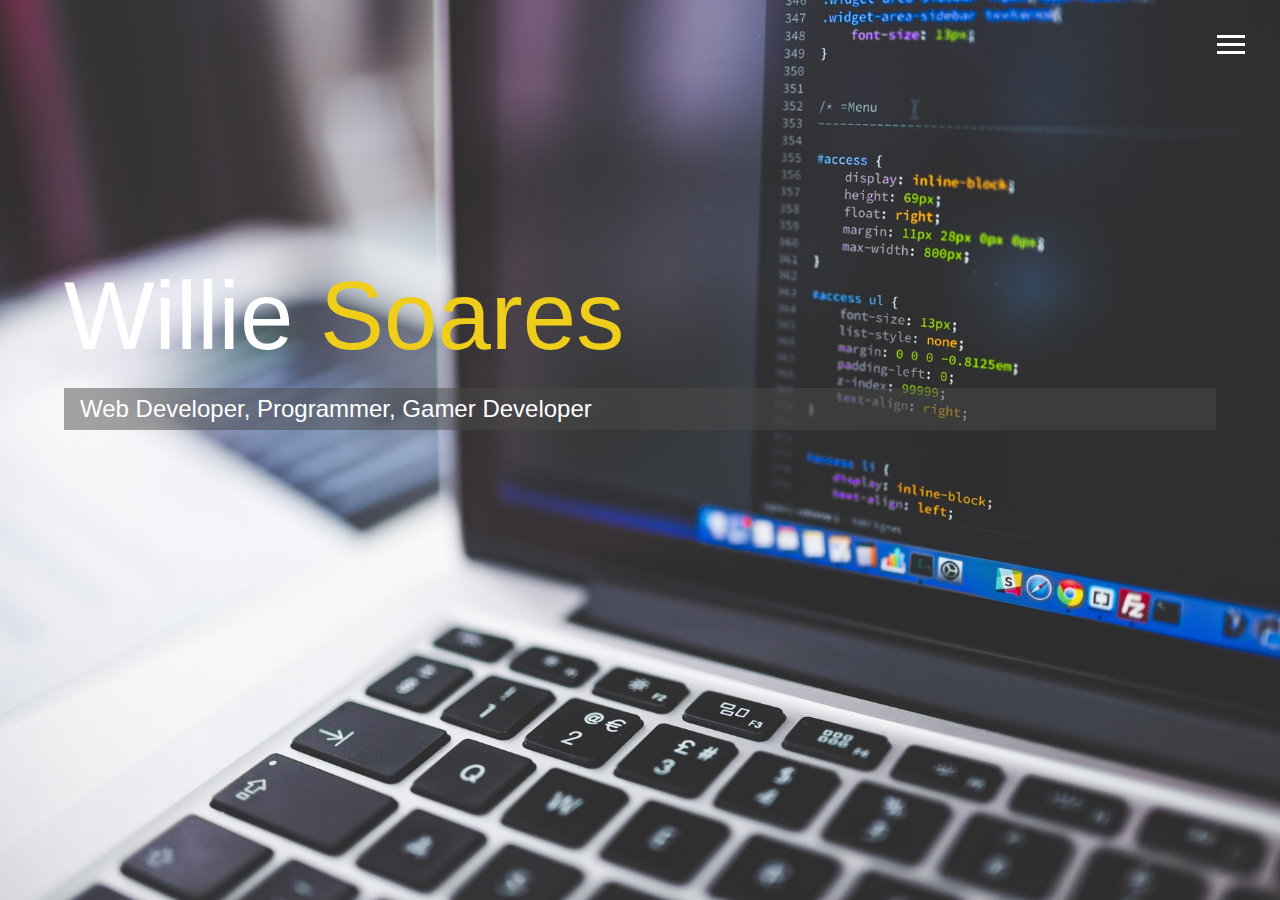
<file: index.html>
<!DOCTYPE html>
<html lang="pt-br">

<head>
  <meta charset="UTF-8">
  <meta name="viewport" content="width=device-width, initial-scale=1.0">
  <meta http-equiv="X-UA-Compatible" content="ie=edge">
  <link rel="stylesheet" href="https://use.fontawesome.com/releases/v5.2.0/css/all.css" integrity="sha384-hWVjflwFxL6sNzntih27bfxkr27PmbbK/iSvJ+a4+0owXq79v+lsFkW54bOGbiDQ"
    crossorigin="anonymous">

  <link rel="stylesheet" href="css/main.css">
  <title>Olá! Seja Bem Vindo ao meu Portfolio!</title>
</head>

<body id="bg-img">
  <header>
    <div class="menu-btn">
      <div class="btn-line"></div>
      <div class="btn-line"></div>
      <div class="btn-line"></div>
    </div>

    <nav class="menu">
      <div class="menu-branding">
        <div class="portrait"></div>
      </div>
      <ul class="menu-nav">
        <li class="nav-item current">
          <a href="index.html" class="nav-link">
            Início
          </a>
        </li>
        <li class="nav-item">
          <a href="about.html" class="nav-link">
            Sobre Mim
          </a>
        </li>
        <li class="nav-item">
          <a href="work.html" class="nav-link">
            Meu Portfolio
          </a>
        </li>
        <li class="nav-item">
          <a href="contact.html" class="nav-link">
            Como Me Contatar
          </a>
        </li>
      </ul>
    </nav>
  </header>

  <main id="home">
    <h1 class="lg-heading">
      Willie
      <span class="text-secondary">Soares</span>
    </h1>
    <h2 class="sm-heading">
      Web Developer, Programmer, Gamer Developer
    </h2>
    <div class="icons">
      <a href="#!">
        <i class="fab fa-twitter fa-2x"></i>
      </a>
      <a href="https://www.facebook.com/Willie.Soares.Lima/">
        <i class="fab fa-facebook fa-2x"></i>
      </a>
      <a href="https://www.linkedin.com/in/williesoares/">
        <i class="fab fa-linkedin fa-2x"></i>
      </a>
      <a href="https://github.com/WillieSoares21">
        <i class="fab fa-github fa-2x"></i>
      </a>
    </div>
  </main>

  <script src="js/main.js"></script>
</body>

</html>
</file>
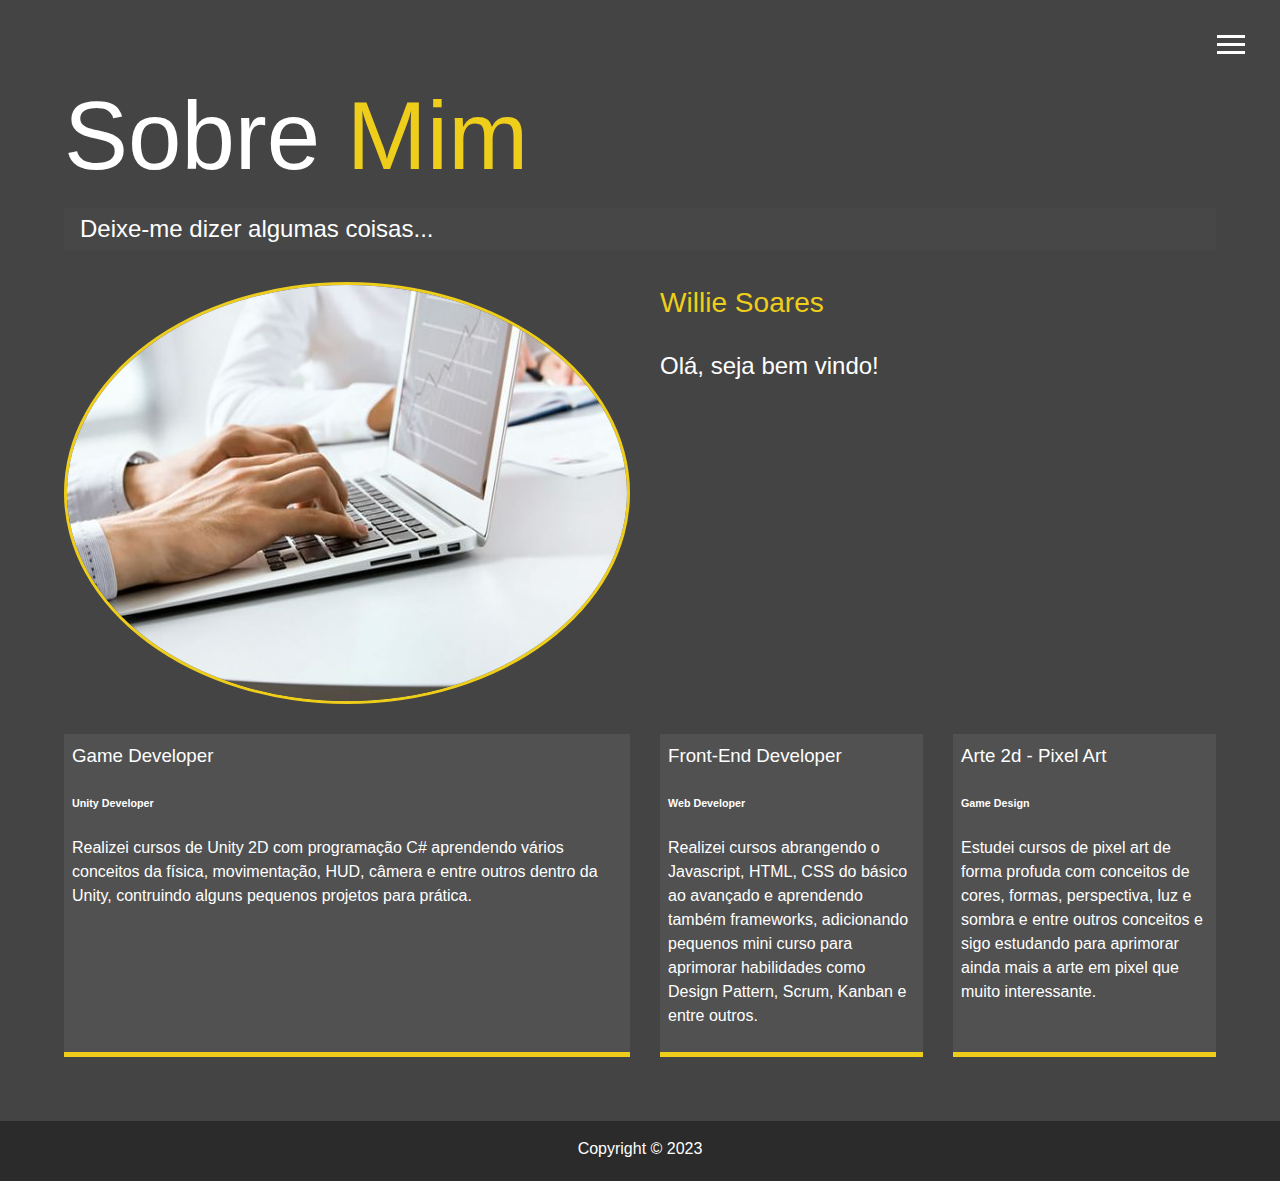
<file: about.html>
<!DOCTYPE html>
<html lang="pt-br">

<head>
  <meta charset="UTF-8">
  <meta name="viewport" content="width=device-width, initial-scale=1.0">
  <meta http-equiv="X-UA-Compatible" content="ie=edge">
  <link rel="stylesheet" href="https://use.fontawesome.com/releases/v5.2.0/css/all.css" integrity="sha384-hWVjflwFxL6sNzntih27bfxkr27PmbbK/iSvJ+a4+0owXq79v+lsFkW54bOGbiDQ"
    crossorigin="anonymous">

  <link rel="stylesheet" href="css/main.css">
  <title>Sobre Mim</title>
</head>

<body>
  <header>
    <div class="menu-btn">
      <div class="btn-line"></div>
      <div class="btn-line"></div>
      <div class="btn-line"></div>
    </div>

    <nav class="menu">
      <div class="menu-branding">
        <div class="portrait"></div>
      </div>
      <ul class="menu-nav">
        <li class="nav-item">
          <a href="index.html" class="nav-link">
            Início
          </a>
        </li>
        <li class="nav-item current">
          <a href="about.html" class="nav-link">
            Sobre Mim
          </a>
        </li>
        <li class="nav-item">
          <a href="work.html" class="nav-link">
            Meus Portfolios
          </a>
        </li>
        <li class="nav-item">
          <a href="contact.html" class="nav-link">
            Como Me Contatar
          </a>
        </li>
      </ul>
    </nav>
  </header>

  <main id="about">
    <h1 class="lg-heading">
      Sobre
      <span class="text-secondary">Mim</span>
    </h1>
    <h2 class="sm-heading">
      Deixe-me dizer algumas coisas...
    </h2>
    <div class="about-info">
      <img src="img/portrait.jpg" alt="Willie Soares" class="bio-image">

      <div class="bio">
        <h3 class="text-secondary">Willie Soares</h3>
        <p>Olá, seja bem vindo!</p>
      </div>

      <div class="job job-1">
        <h3>Game Developer</h3>
        <h6>Unity Developer</h6>
        <p>Realizei cursos de Unity 2D com programação C# aprendendo vários conceitos da física, movimentação, HUD, câmera e entre outros dentro da Unity, contruindo alguns pequenos projetos para prática.</p>
      </div>

      <div class="job job-2">
        <h3>Front-End Developer</h3>
        <h6>Web Developer</h6>
        <p>Realizei cursos abrangendo o Javascript, HTML, CSS do básico ao avançado e aprendendo também frameworks, adicionando pequenos mini curso para aprimorar habilidades como Design Pattern, Scrum, Kanban e entre outros.</p>
      </div>

      <div class="job job-3">
        <h3>Arte 2d - Pixel Art</h3>
        <h6>Game Design</h6>
        <p>Estudei cursos de pixel art de forma profuda com conceitos de cores, formas, perspectiva, luz e sombra e entre outros conceitos e sigo estudando para aprimorar ainda mais a arte em pixel que muito interessante.</p>
      </div>
    </div>
  </main>

  <footer id="main-footer">
    Copyright &copy; 2023
  </footer>

  <script src="js/main.js"></script>
</body>

</html>
</file>
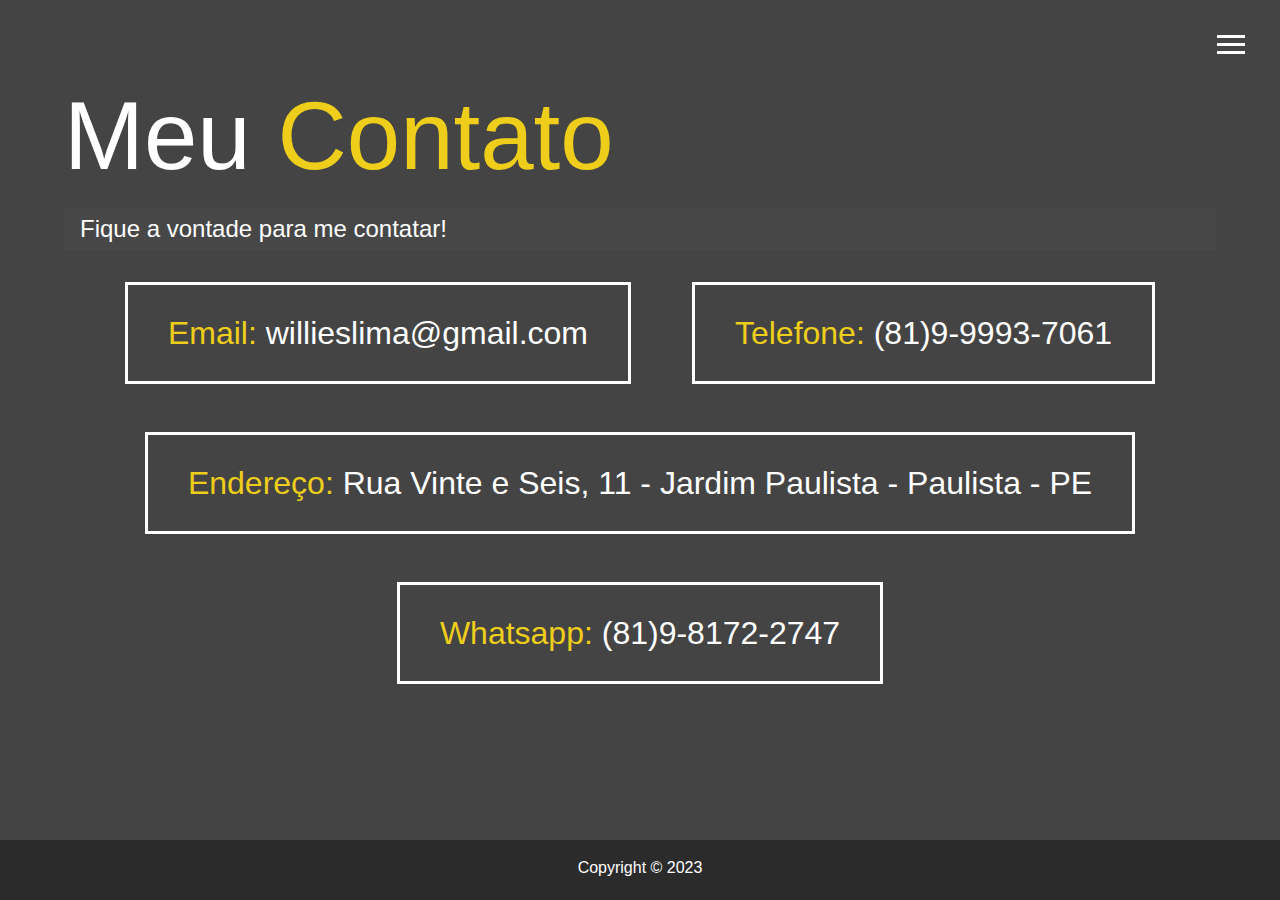
<file: contact.html>
<!DOCTYPE html>
<html lang="pt-br">

<head>
  <meta charset="UTF-8">
  <meta name="viewport" content="width=device-width, initial-scale=1.0">
  <meta http-equiv="X-UA-Compatible" content="ie=edge">
  <link rel="stylesheet" href="https://use.fontawesome.com/releases/v5.2.0/css/all.css" integrity="sha384-hWVjflwFxL6sNzntih27bfxkr27PmbbK/iSvJ+a4+0owXq79v+lsFkW54bOGbiDQ"
    crossorigin="anonymous">

  <link rel="stylesheet" href="css/main.css">
  <title>Meu Contato</title>
</head>

<body>
  <header>
    <div class="menu-btn">
      <div class="btn-line"></div>
      <div class="btn-line"></div>
      <div class="btn-line"></div>
    </div>

    <nav class="menu">
      <div class="menu-branding">
        <div class="portrait"></div>
      </div>
      <ul class="menu-nav">
        <li class="nav-item">
          <a href="index.html" class="nav-link">
            Início
          </a>
        </li>
        <li class="nav-item">
          <a href="about.html" class="nav-link">
            Sobre Mim
          </a>
        </li>
        <li class="nav-item">
          <a href="work.html" class="nav-link">
            Meu Portfolio
          </a>
        </li>
        <li class="nav-item current">
          <a href="contact.html" class="nav-link">
            Como me Contatar
          </a>
        </li>
      </ul>
    </nav>
  </header>

  <main id="contact">
    <h1 class="lg-heading">
      Meu
      <span class="text-secondary">Contato</span>
    </h1>
    <h2 class="sm-heading">
      Fique a vontade para me contatar!
    </h2>
    <div class="boxes">
      <div>
        <span class="text-secondary">Email: </span> willieslima@gmail.com
      </div>
      <div>
        <span class="text-secondary">Telefone: </span> (81)9-9993-7061
      </div>
      <div>
        <span class="text-secondary">Endereço: </span> Rua Vinte e Seis, 11 - Jardim Paulista - Paulista - PE
      </div>
      <div>
        <span class="text-secondary">Whatsapp: </span> (81)9-8172-2747
      </div>
    </div>
  </main>

  <footer id="main-footer">
    Copyright &copy; 2023
  </footer>

  <script src="js/main.js"></script>
</body>

</html>
</file>
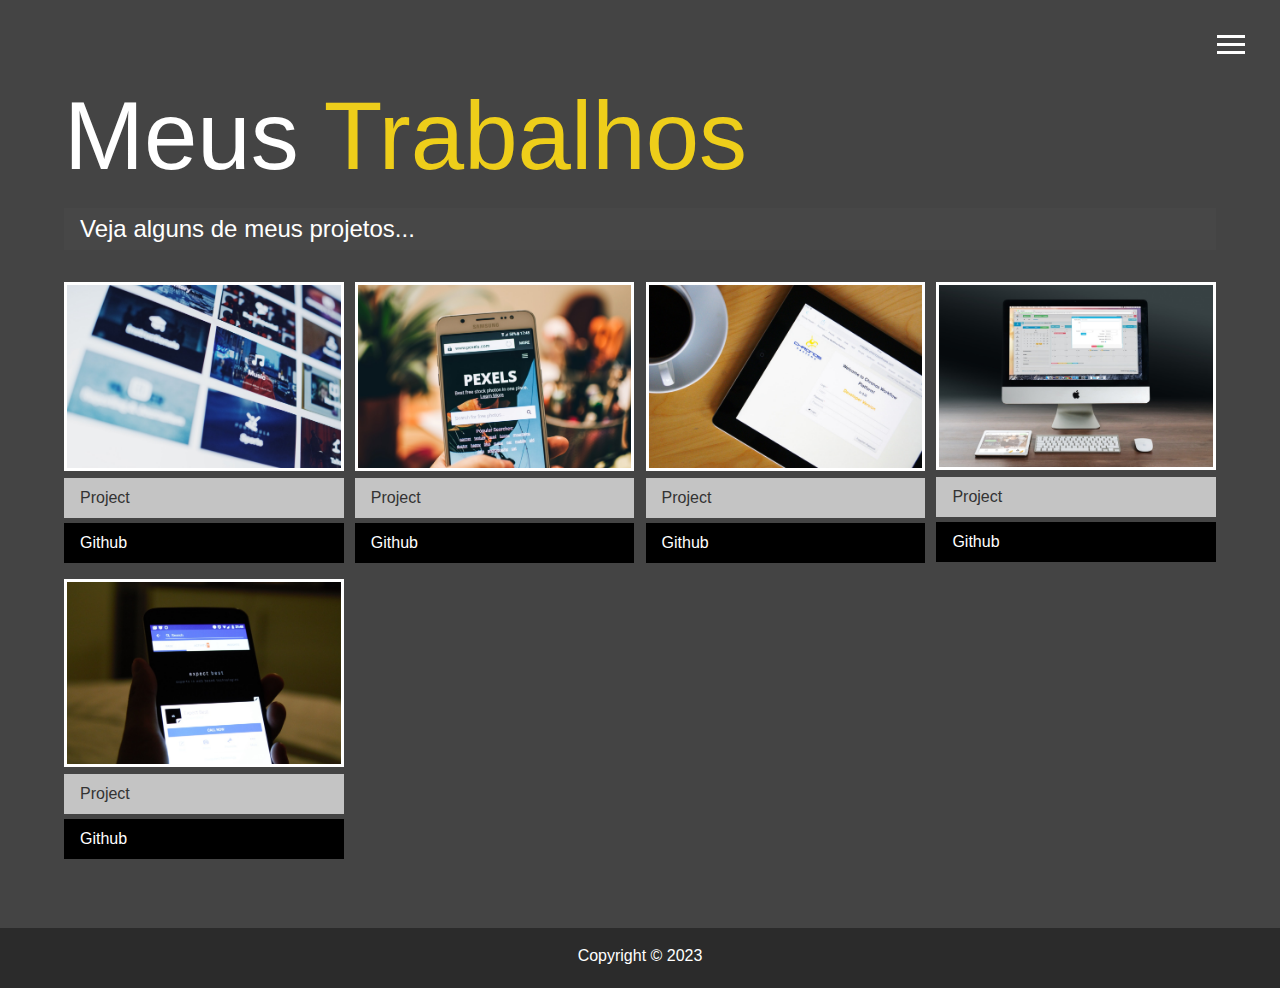
<file: work.html>
<!DOCTYPE html>
<html lang="pt-br">

<head>
  <meta charset="UTF-8">
  <meta name="viewport" content="width=device-width, initial-scale=1.0">
  <meta http-equiv="X-UA-Compatible" content="ie=edge">
  <link rel="stylesheet" href="https://use.fontawesome.com/releases/v5.2.0/css/all.css" integrity="sha384-hWVjflwFxL6sNzntih27bfxkr27PmbbK/iSvJ+a4+0owXq79v+lsFkW54bOGbiDQ"
    crossorigin="anonymous">

  <link rel="stylesheet" href="css/main.css">
  <title>Veja Meus Trabalhos</title>
</head>

<body>
  <header>
    <div class="menu-btn">
      <div class="btn-line"></div>
      <div class="btn-line"></div>
      <div class="btn-line"></div>
    </div>

    <nav class="menu">
      <div class="menu-branding">
        <div class="portrait"></div>
      </div>
      <ul class="menu-nav">
        <li class="nav-item">
          <a href="index.html" class="nav-link">
            Início
          </a>
        </li>
        <li class="nav-item">
          <a href="about.html" class="nav-link">
            Sobre Mim
          </a>
        </li>
        <li class="nav-item current">
          <a href="work.html" class="nav-link">
            Meus Trabalhos
          </a>
        </li>
        <li class="nav-item">
          <a href="contact.html" class="nav-link">
            Como Me Contatar
          </a>
        </li>
      </ul>
    </nav>
  </header>

  <main id="work">
    <h1 class="lg-heading">
      Meus
      <span class="text-secondary">Trabalhos</span>
    </h1>
    <h2 class="sm-heading">
      Veja alguns de meus projetos...
    </h2>
    <div class="projects">
      <div class="item">
        <a href="#!">
          <img src="img/projects/project1.jpg" alt="Project">
        </a>
        <a href="#" class="btn-light">
          <i class="fas fa-eye"></i> Project
        </a>
        <a href="#" class="btn-dark">
          <i class="fab fa-github"></i> Github
        </a>
      </div>
      <div class="item">
        <a href="#!">
          <img src="img/projects/project2.jpg" alt="Project">
        </a>
        <a href="#" class="btn-light">
          <i class="fas fa-eye"></i> Project
        </a>
        <a href="#" class="btn-dark">
          <i class="fab fa-github"></i> Github
        </a>
      </div>
      <div class="item">
        <a href="#!">
          <img src="img/projects/project3.jpg" alt="Project">
        </a>
        <a href="#" class="btn-light">
          <i class="fas fa-eye"></i> Project
        </a>
        <a href="#" class="btn-dark">
          <i class="fab fa-github"></i> Github
        </a>
      </div>
      <div class="item">
        <a href="#!">
          <img src="img/projects/project4.jpg" alt="Project">
        </a>
        <a href="#" class="btn-light">
          <i class="fas fa-eye"></i> Project
        </a>
        <a href="#" class="btn-dark">
          <i class="fab fa-github"></i> Github
        </a>
      </div>
      <div class="item">
        <a href="#!">
          <img src="img/projects/project5.jpg" alt="Project">
        </a>
        <a href="#" class="btn-light">
          <i class="fas fa-eye"></i> Project
        </a>
        <a href="#" class="btn-dark">
          <i class="fab fa-github"></i> Github
        </a>
      </div>
    </div>
  </main>

  <footer id="main-footer">
    Copyright &copy; 2023
  </footer>

  <script src="js/main.js"></script>
</body>

</html>
</file>
<file: css/main.css>
.menu-btn {
  position: absolute;
  z-index: 3;
  right: 35px;
  top: 35px;
  cursor: pointer;
  transition: all 0.5s ease-out; }
  .menu-btn .btn-line {
    width: 28px;
    height: 3px;
    margin: 0 0 5px 0;
    background: #fff;
    transition: all 0.5s ease-out; }
  .menu-btn.close {
    transform: rotate(180deg); }
    .menu-btn.close .btn-line:nth-child(1) {
      transform: rotate(45deg) translate(5px, 5px); }
    .menu-btn.close .btn-line:nth-child(2) {
      opacity: 0; }
    .menu-btn.close .btn-line:nth-child(3) {
      transform: rotate(-45deg) translate(7px, -6px); }

.menu {
  position: fixed;
  top: 0;
  width: 100%;
  opacity: 0.9;
  visibility: hidden; }
  .menu.show {
    visibility: visible; }
  .menu-branding, .menu-nav {
    display: flex;
    flex-flow: column wrap;
    align-items: center;
    justify-content: center;
    float: left;
    width: 50%;
    height: 100vh;
    overflow: hidden; }
  .menu-nav {
    margin: 0;
    padding: 0;
    background: #373737;
    list-style: none;
    transform: translate3d(0, -100%, 0);
    transition: all 0.5s ease-out; }
    .menu-nav.show {
      transform: translate3d(0, 0, 0); }
  .menu-branding {
    background: #444;
    transform: translate3d(0, 100%, 0);
    transition: all 0.5s ease-out; }
    .menu-branding.show {
      transform: translate3d(0, 0, 0); }
    .menu-branding .portrait {
      width: 250px;
      height: 250px;
      background: url("../img/portrait.jpg");
      border-radius: 50%;
      border: solid 3px #eece1a; }
  .menu .nav-item {
    transform: translate3d(600px, 0, 0);
    transition: all 0.5s ease-out; }
    .menu .nav-item.show {
      transform: translate3d(0, 0, 0); }
    .menu .nav-item.current > a {
      color: #eece1a; }
  .menu .nav-link {
    display: inline-block;
    position: relative;
    font-size: 40px;
    text-transform: uppercase;
    padding: 1rem 0;
    font-weight: 300;
    color: #fff;
    text-decoration: none;
    transition: all 0.5s ease-out; }
    .menu .nav-link:hover {
      color: chartreuse;
        transform: scale(1.25)
}

.nav-item:nth-child(1) {
  transition-delay: 0.1s; }

.nav-item:nth-child(2) {
  transition-delay: 0.2s; }

.nav-item:nth-child(3) {
  transition-delay: 0.3s; }

.nav-item:nth-child(4) {
  transition-delay: 0.4s; }

* {
  box-sizing: border-box; }

body {
  background: #444;
  color: #fff;
  height: 100%;
  margin: 0;
  font-family: 'Segoe UI', Tahoma, Geneva, Verdana, sans-serif;
  line-height: 1.5; }
  body#bg-img {
    background: url(../img/background.jpg);
    background: rgba(68, 68, 68, 0.9), url(../img/background.jpg);
    background-attachment: fixed;
    background-size: cover; } 

h1,
h2,
h3 {
  margin: 0;
  font-weight: 400; }
  h1.lg-heading,
  h2.lg-heading,
  h3.lg-heading {
    font-size: 6rem; }
  h1.sm-heading,
  h2.sm-heading,
  h3.sm-heading {
    margin-bottom: 2rem;
    padding: 0.2rem 1rem;
    background: rgba(73, 73, 73, 0.5); }

a {
  color: #fff;
  text-decoration: none; }

header {
  position: fixed;
  z-index: 2;
  width: 100%; }

.text-secondary {
  color: #eece1a; }

main {
  padding: 4rem;
  min-height: calc(100vh - 60px); }
  main .icons {
    margin-top: 1rem; }
    main .icons a {
      padding: 0.4rem; }
      main .icons a:hover {
        color: #eece1a;
        transition: all 0.5s ease-out; }
  main#home {
    overflow: hidden; }
    main#home h1 {
      margin-top: 20vh; }

.about-info {
  display: grid;
  grid-gap: 30px;
  grid-template-areas: 'bioimage bio bio' 'job1 job2 job3';
  grid-template-columns: repeat(3, 1fr); }
  .about-info .bio-image {
    grid-area: bioimage;
    margin: auto;
    border-radius: 50%;
    border: #eece1a 3px solid; }
  .about-info .bio {
    grid-area: bio;
    font-size: 1.5rem; }
  .about-info .job-1 {
    grid-area: job1; }
  .about-info .job-2 {
    grid-area: job2; }
  .about-info .job-3 {
    grid-area: job3; }
  .about-info .job {
    background: #515151;
    padding: 0.5rem;
    border-bottom: #eece1a 5px solid; }

.projects {
  display: grid;
  grid-gap: 0.7rem;
  grid-template-columns: repeat(3, 1fr); }
  .projects img {
    width: 100%;
    border: 3px #fff solid; }
    .projects img:hover {
      opacity: 0.5;
      border-color: #eece1a;
      transition: all 0.5s ease-out; }

.boxes {
  display: flex;
  flex-wrap: wrap;
  justify-content: space-evenly;
  align-items: center;
  margin-top: 1rem; }
  .boxes div {
    font-size: 2rem;
    border: 3px #fff solid;
    padding: 1.5rem 2.5rem;
    margin-bottom: 3rem;
    transition: all 0.5s ease-out; }
    .boxes div:hover {
      padding: 0.5rem 1.5rem;
      background: #eece1a;
      color: #000; }
      .boxes div:hover span {
        color: #000; }

.btn, .btn-dark, .btn-light {
  display: block;
  padding: 0.5rem 1rem;
  border: 0;
  margin-bottom: 0.3rem; }
  .btn:hover, .btn-dark:hover, .btn-light:hover {
    background: #eece1a;
    color: #000; }

.btn-dark {
  background: black;
  color: #fff; }

.btn-light {
  background: #c4c4c4;
  color: #333; }

#main-footer {
  text-align: center;
  padding: 1rem;
  background: #2b2b2b;
  color: #fff;
  height: 60px; }

@media screen and (min-width: 1171px) {
  .projects {
    grid-template-columns: repeat(4, 1fr); } }

@media screen and (min-width: 769px) and (max-width: 1170px) {
  .projects {
    grid-template-columns: repeat(3, 1fr); } }

@media screen and (max-width: 768px) {
  main {
    align-items: center;
    text-align: center; }
    main .lg-heading {
      line-height: 1;
      margin-bottom: 1rem; }
  ul.menu-nav,
  div.menu-branding {
    float: none;
    width: 100%;
    min-height: 0; }
    ul.menu-nav.show,
    div.menu-branding.show {
      transform: translate3d(0, 0, 0); }
  .menu-nav {
    height: 75vh;
    transform: translate3d(-100%, 0, 0);
    font-size: 24px; }
  .menu-branding {
    height: 25vh;
    transform: translate3d(100%, 0, 0); }
    .menu-branding .portrait {
      background: url("../img/portrait-small.jpg");
      width: 150px;
      height: 150px; }
  .about-info {
    grid-template-areas: 'bioimage' 'bio' 'job1' 'job2' 'job3';
    grid-template-columns: 1fr; }
  .projects {
    grid-template-columns: repeat(2, 1fr); } }

@media screen and (max-width: 500px) {
  main {
    padding: 2rem; }
    main #home h1 {
      margin-top: 10vh; }
    main .lg-heading {
      margin-top: 1rem;
      font-size: 5rem; }
  .projects {
    grid-template-columns: 1fr; } }
</file>
